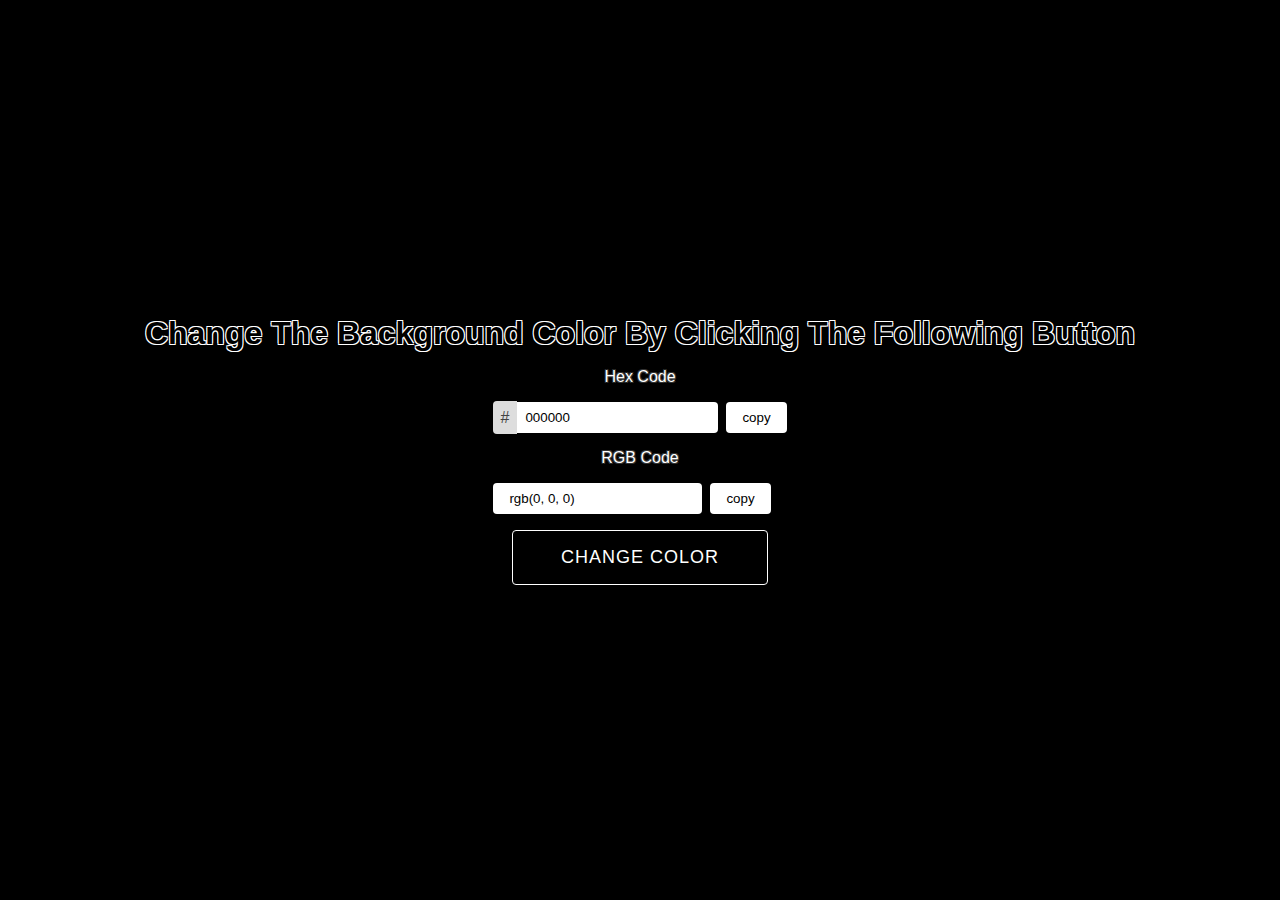
<file: Change The Background Color By Clicking The Following Button/index.html>
<!<!DOCTYPE html>
<html lang="en">
	<head>
		<meta charset="UTF-8" />
		<meta http-equiv="X-UA-Compatible" content="IE=edge" />
		<meta name="viewport" content="width=device-width, initial-scale=1.0" />
		<title>JS_PROJECTS_</title>
		<link rel="stylesheet" href="style.css" />
		
	</head>
	<body>
		<div class="container" id="root">
			<h1>
				Change The Background Color By Clicking The Following Button
			</h1>
			<div class="label-group">
				<label for="output">Hex Code</label>
			</div>
			<div class="input-group">
				<div class="input-icon">#</div>
				<input class="output" type="text" value="000000" id="output" />
				<button
					class="copy-btn"
					id="copy-btn"
					title="copy to clipboard"
				>
					copy
				</button>
			</div>
			<div class="label-group">
				<label for="output2">RGB Code</label>
			</div>
			<div class="input-group">
				<input
					class="output"
					style="margin-left: -1rem"
					type="text"
					value="rgb(0, 0, 0)"
					id="output2"
					disabled
				/>
				<button
					class="copy-btn"
					id="copy-btn2"
					title="copy to clipboard"
				>
					copy
				</button>
			</div>
			<button class="change-btn" id="change-btn">Change Color</button>
		</div>
        <script src="main.js" defer></script>
	</body>
</html>
</file>
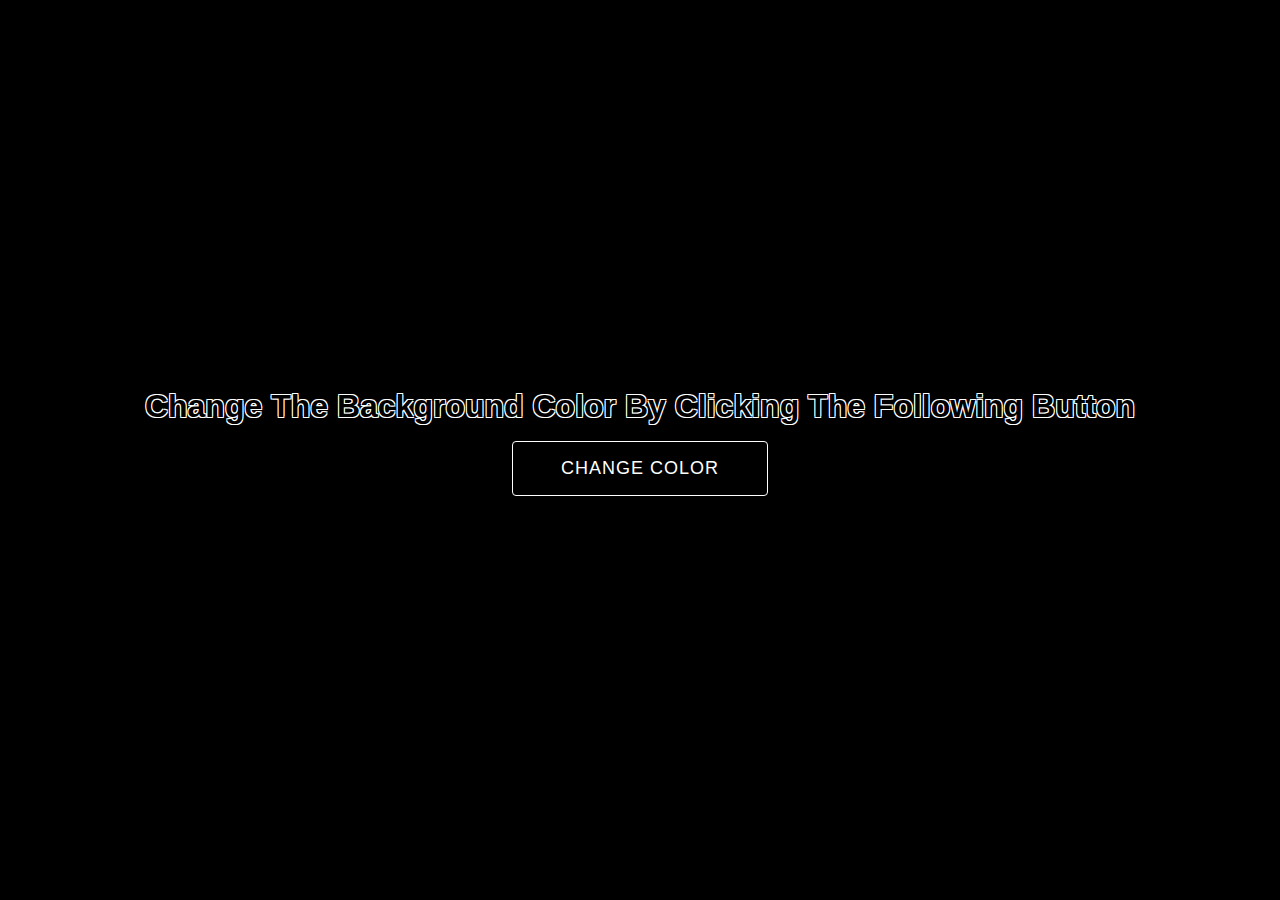
<file: Js Background Change Projects/index.html>
<!DOCTYPE html>
<html lang="en">
<head>
    <meta charset="UTF-8">
    <meta name="viewport" content="width=device-width, initial-scale=1.0">
    <title>JS_PROECTS_1</title>
    <link rel="stylesheet" href="style.css">
</head>
<body>
    <div class="container" id="root">
        <h1>
            Change The Background Color By Clicking The Following Button
        </h1>
        <button id="change-btn">Change Color</button>
    </div>
    <script src="main.js"></script>
</body>
</html>
</file>
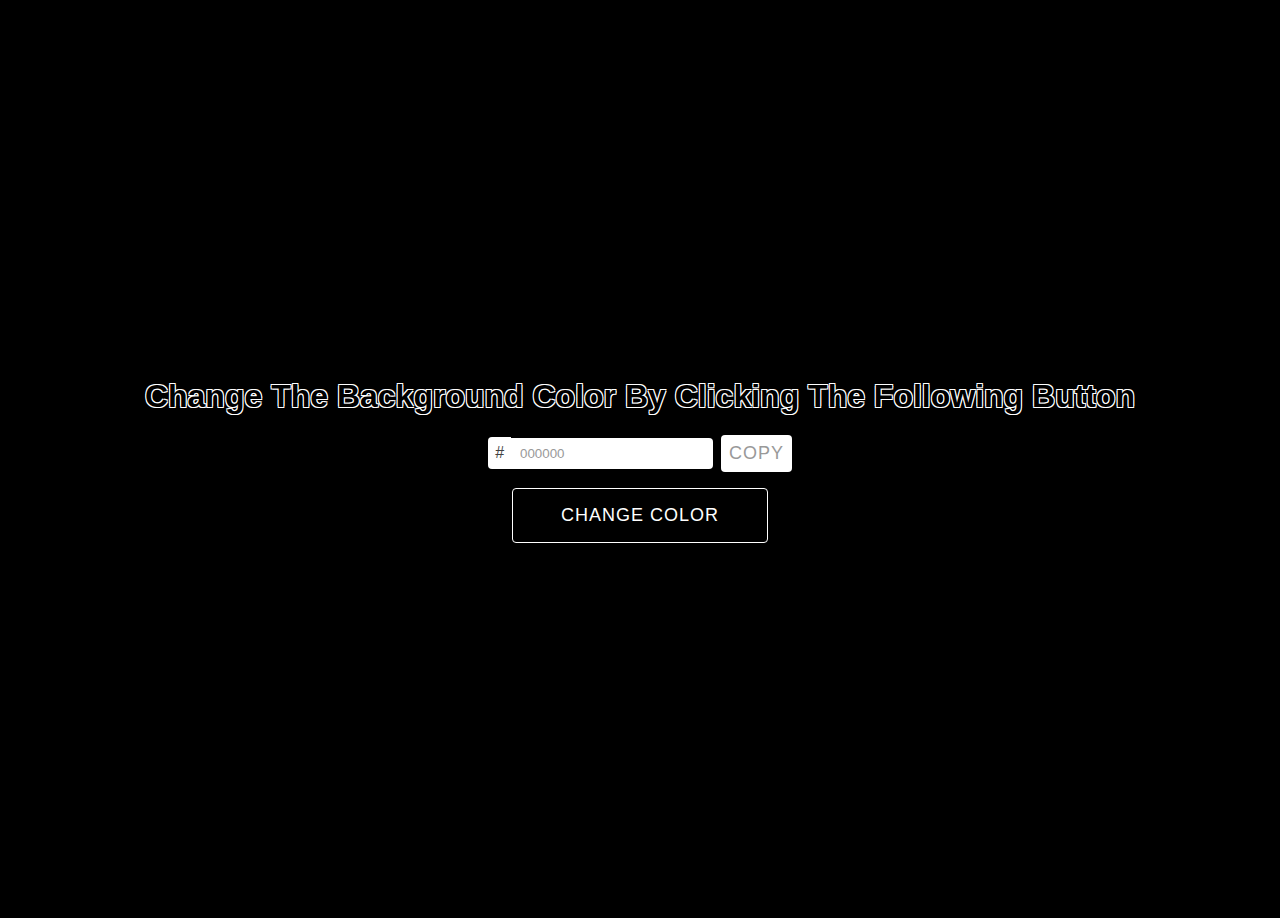
<file: Js Background Change with color code  Projects/index.html>
!DOCTYPE html>
<html lang="en">
<head>
    <meta charset="UTF-8">
    <meta name="viewport" content="width=device-width, initial-scale=1.0">
    <title>JS_PROECTS_1</title>
    <link rel="stylesheet" href="style.css">
    <script src="main.js"></script>
</head>
<body>
    <div class="container" id="root">
        <h1>
            Change The Background Color By Clicking The Following Button
        </h1>
         <div class="input-group">
            <div class="input-icon">#</div>
            <input type="text"  value="000000" id="output" class="output" />
            <button
            class="copy-btn"
            id="copy-btn"
            title="copy to clipboard"
            >
                copy
            </button>
        </div>
        <button id="change-btn">Change Color</button>
    </div>
    
</body>
</html>
</file>
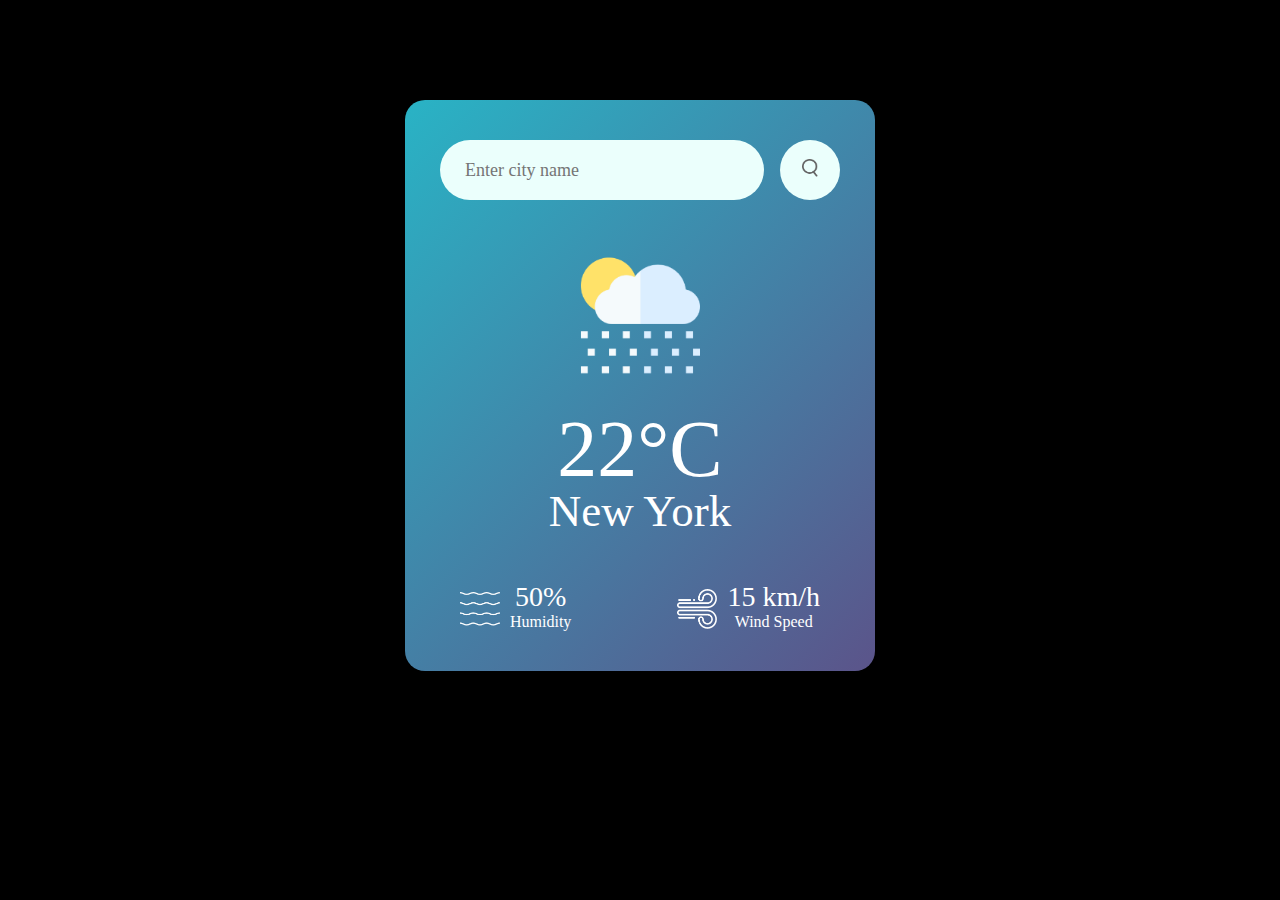
<file: Js Weather Project/index.html>
<!DOCTYPE html>
<html lang="en">
<head>
    <meta charset="UTF-8">
    <meta name="viewport" content="width=device-width, initial-scale=1.0">
    <title>Weather</title>
    <link rel="stylesheet" href="style.css">
</head>
<body>
   <div class="card">
    <div class="search">
        <input type="text" placeholder="Enter city name" spellcheck="false">
        <button><img src="./image/search.png" alt=""></button>
    </div>
    <div class="error">
        <p>Invalid City Name</p>
    </div>
    <div class="weather">
        <img src="./image/rain.png" alt="" class="weather-icon">
        <h1 class="temp">22°C</h1>
        <h2 class="city">New York</h2>
        <div class="details">
            <div class="col">
                <img src="./image/humidity.png" alt="">
                <div>
                    <p class="humidity">50%</p>
                    <p>Humidity</p>
                </div>
            </div>
            <div class="col">
                <img src="./image/wind.png" alt="">
                <div>
                    <p class="wind">15 km/h</p>
                    <p>Wind Speed</p>
                </div>
            </div>
        </div>
    </div>
   </div>
    <script src="main.js"></script>
</body>
</html>
</file>
<file: Change The Background Color By Clicking The Following Button/style.css>
*,
*::before,
*::after {
	margin: 0;
	padding: 0;
	box-sizing: border-box;
}

body {
	font-family: 'Franklin Gothic Medium', 'Arial Narrow', Arial, sans-serif;
	font-size: 16px;
	background-color: #000;
	width: 100vw;
	height: 100vh;
}

.container {
	width: 100%;
	height: 100%;
	display: flex;
	flex-direction: column;
	justify-content: center;
	align-items: center;
	gap: 1rem;
}

.label-group {
	display: flex;
	justify-content: flex-start;
}

.label-group label {
	color: #fff;
	text-shadow: 1px 1px 0 #333, -1px -1px 0 #333, 1px -1px 0 #333,
		-1px 1px 0 #333, 2px 2px 5px rgba(0, 0, 0, 0.65);
}

.input-group {
	display: flex;
	align-items: center;
	gap: 0.5rem;
	position: relative;
	/* overflow: hidden; */
}

.input-icon {
	position: absolute;
	padding: 0.45rem;
	background-color: #ddd;
	color: #424242;
	border-top-left-radius: 0.25rem;
	border-bottom-left-radius: 0.25rem;
}

input[type='text'],
input[type='text']:disabled,
.copy-btn {
	background-color: #fff;
	color: #000;
	border: #000;
	padding: 0.5rem 1rem;
	border-radius: 0.25rem;
	box-shadow: 0px 4px 8px 0 rgba(0, 0, 0, 0.2);
}

.output {
	margin-left: 1rem;
}

.output:focus {
	outline: none;
	border: none;
}

.change-btn {
	padding: 1rem 3rem;
	outline: none;
	background-color: #000;
	color: #fff;
	border: 1px solid #fff;
	border-radius: 0.25rem;
	font-size: 18px;
	text-transform: uppercase;
	letter-spacing: 1px;
	cursor: pointer;
}

.change-btn:hover {
	background-color: #fff;
	color: #000;
	border: 1px solid #000;
}

h1 {
	text-shadow: -1px -1px 0 #fff, 1px -1px 0 #fff, -1px 1px 0 #fff,
		1px 1px 0 #fff;
	text-align: center;
}

.copy-btn {
	cursor: pointer;
}

.toast-message {
	position: fixed;
	z-index: 999;
	top: 2rem;
	right: 2rem;
	background-color: rgb(19, 201, 110);
	color: #000;
	border: 1px solid #fff;
	border-radius: 0.25rem;
	padding: 1rem 2rem;
	cursor: pointer;
	box-shadow: 0 4px 8px 0 rgba(0, 0, 0, 0.2);
}

.toast-message-slide-in {
	animation: toast-animation-in 0.5s ease-in;
}

.toast-message-slide-out {
	animation: toast-animation-out 0.5s ease-in;
}

@keyframes toast-animation-in {
	from {
		transform: translateX(200px);
		opacity: 0;
	}
	to {
		transform: translateX(0px);
		opacity: 1;
	}
}

@keyframes toast-animation-out {
	from {
		transform: translateX(0px);
		opacity: 1;
	}
	to {
		transform: translateX(200px);
		opacity: 0;
	}
}
</file>
<file: Js Background Change Projects/style.css>
*,
*::before,
*::after {
	margin: 0;
	padding: 0;
	box-sizing: border-box;
}
body {
	font-family: 'Franklin Gothic Medium', 'Arial Narrow', Arial, sans-serif;
	font-size: 16px;
	background-color: #000;
	width: 100vw;
	height: 100vh;
}
.container {
	width: 100%;
	height: 100%;
	display: flex;
	flex-direction: column;
	justify-content: center;
	align-items: center;
}
button {
	padding: 1rem 3rem;
	margin: 1rem 0;
	outline: none;
	background-color: #000;
	color: #fff;
	border: 1px solid #fff;
	border-radius: 0.25rem;
	font-size: 18px;
	text-transform: uppercase;
	letter-spacing: 1px;
	cursor: pointer;
}
button:hover {
	background-color: #fff;
	color: #000;
	border: 1px solid #000;
}
h1 {
	text-shadow: -1px -1px 0 #fff, 1px -1px 0 #fff, -1px 1px 0 #fff,
		1px 1px 0 #fff;
	text-align: center;
}
</file>
<file: Js Background Change with color code  Projects/style.css>
*,
*::before,
*::after {
	margin: 0;
	padding: 0;
	box-sizing: border-box;
}
body {
	font-family: 'Franklin Gothic Medium', 'Arial Narrow', Arial, sans-serif;
	font-size: 16px;
	background-color: #000;
	width: 100vw;
	height: 100vh;
}
.container {
	width: 100%;
	height: 100%;
	display: flex;
	flex-direction: column;
	justify-content: center;
	align-items: center;
}
input{
   
}


.input-group {
	display: flex;
	align-items: center;
	gap: 0.5rem;
	position: relative;
	margin-top: 20px;
	
}
.input-icon {
	position: absolute;
	padding:  0.45rem ;
	
	background-color: #ffffff;
	color: #424242;
	border-top-left-radius: 0.25rem;
	border-bottom-left-radius: 0.25rem;
	

}

input[type='text'],
input[type='text']:disabled,
.copy-btn {
	background-color: #fff;
	color: #999;
	border: #000;
	padding: 0.5rem 1rem;
	border-radius: 0.25rem;
	
	box-shadow: 0px 4px 8px 0 rgba(0, 0, 0, 0.2);
}

.output {
	margin-left: 1rem;
}

.output:focus {
	outline: none;
	border: none;
}
.toast-message{
    position: fixed;
    top:2rem;
    right: 2rem;
	color: white;
    background-color: green;
    border: 1px solid white;
    border-radius: 2px;
    padding: 10px 20px;
    cursor: pointer;
    box-shadow: 0 5px 5px 0 rgba(0, 0, 0, 0.9)
}
button {
	padding: 1rem 3rem;
	margin: 1rem 0;
	outline: none;
	background-color: #000;
	color: #fff;
	border: 1px solid #fff;
	border-radius: 0.25rem;
	font-size: 18px;
	text-transform: uppercase;
	letter-spacing: 1px;
	cursor: pointer;
}
.copy-btn{
    padding: 8px;
	margin: 0;
    background-color: #fff;
    color: #999;
}
button:hover {
	background-color: #fff;
	color: #000;
	border: 1px solid #000;
}
h1 {
	text-shadow: -1px -1px 0 #fff, 1px -1px 0 #fff, -1px 1px 0 #fff,
		1px 1px 0 #fff;
	text-align: center;
}
.toast-message-slide-in{
    animation: toast-animation-in 0.5s ease-in;
}
.toast-message-slide-out{
    animation: toast-animation-out 0.5s ease-in;
}
@keyframes toast-animation-in{
    from{
        transform: translate(200px);
        opacity: 0;
    }
    to {
        transform: translate(0px);
        opacity: 1;
    }
}
@keyframes toast-animation-out{
    from{
        transform: translate(0px);
        opacity: 1;
    }
    to {
        transform: translate(200px);
        opacity: 0;
    }
}
</file>
<file: Js Weather Project/style.css>
*{
    margin: 0;
    padding: 0;
    box-sizing: border-box;
    font-family: 'poppins';
}

body{
  background:black ;  
}
.card{
    width: 90%;
    max-width: 470px;
    background: linear-gradient(135deg, rgb(41, 179, 197), #5b548a);
    color: white;
    margin: 100px auto 0;
    border-radius: 20px;
    padding: 40px 35px;
    text-align: center;
}
.search{
    width: 100%;
    display: flex;
    align-items: center;
    justify-content: space-between;
}
.search input{
    border: 0;
    outline: 0;
    background: #ebfffc;
    color: #555;
    padding: 10px 25px;
    height: 60px;
    border-radius: 30px;
    flex: 1;
    margin-right: 16px;
    font-size: 18px;
}
.search button{
    border: 0;
    outline: 0;
    background: #ebfffc;
    width: 60px;
    height: 60px;
    border-radius: 50%;
    cursor: pointer;
}
.search button img{
    width: 16px;
}
.weather-icon{
    width: 170px;
    margin-top: 30px;
}
.weather h1{
    font-size: 80px;
    font-weight: 500;
}
.weather h2{
    font-size: 45px;
    font-weight: 400;
    margin-top:-10px ;
}
.details{
    display: flex;
    align-items: center;
    justify-content: space-between;
    margin-top: 50px;
    padding: 0 20px;
}
.col{
    display: flex;
    align-items: center;
    justify-content: left;
}
.col img{
    width: 40px;
    margin-right: 10px;
}
.humidity, .wind{
    font-size: 28px;
    margin-top: -6px;
}
.error{
    text-align: left;
    margin-left: 10px;
    font-size: 14px;
    margin-top:10px ;
    display: none;
}
</file>
